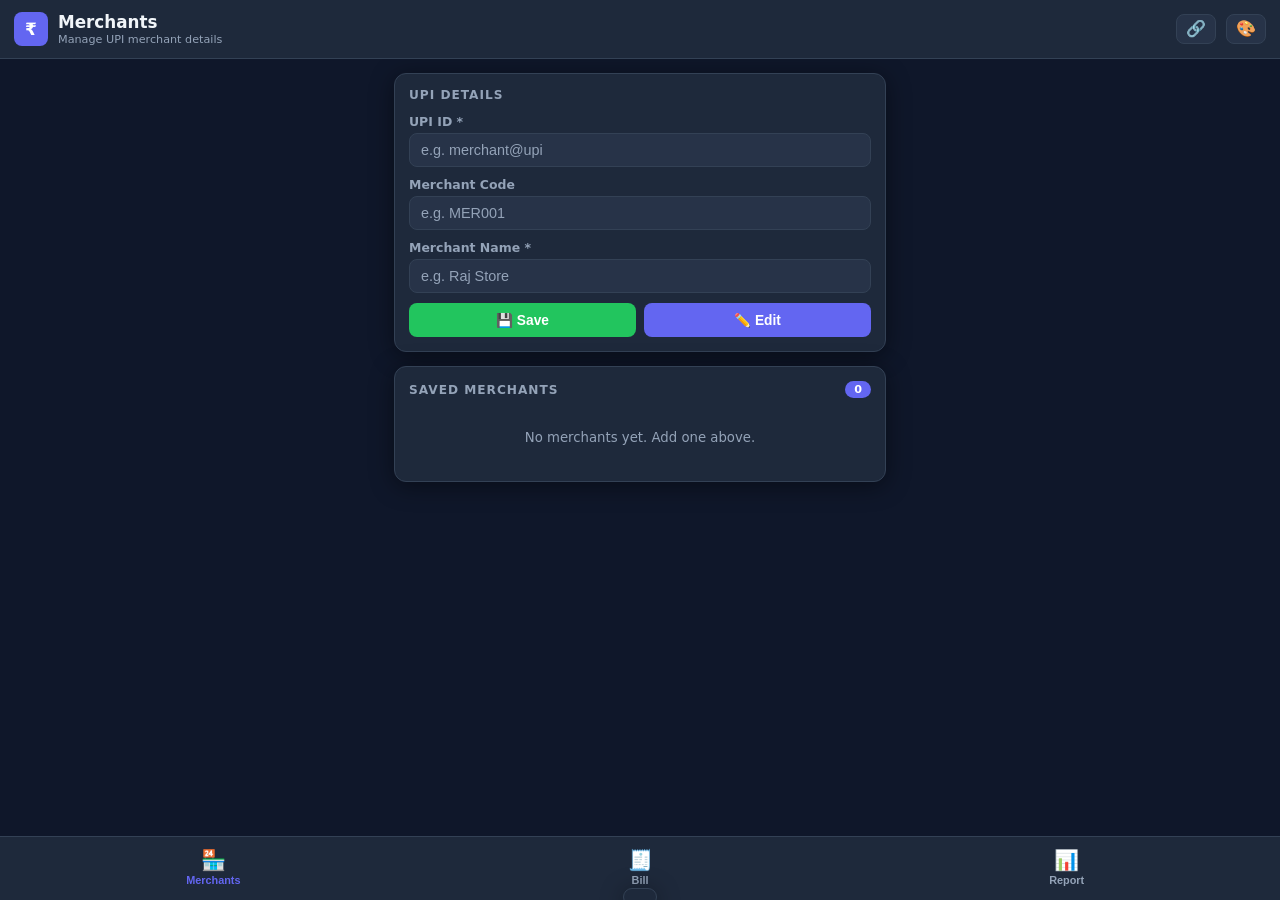
<file: index.html>
<!DOCTYPE html>
<html lang="en">
<head>
  <meta charset="UTF-8" />
  <meta name="viewport" content="width=device-width, initial-scale=1.0, viewport-fit=cover" />
  <meta name="theme-color" content="#6366f1" />
  <meta name="description" content="Manage UPI IDs, bills and reports" />
  <meta name="mobile-web-app-capable" content="yes" />
  <meta name="apple-mobile-web-app-capable" content="yes" />
  <meta name="apple-mobile-web-app-status-bar-style" content="black-translucent" />
  <meta name="apple-mobile-web-app-title" content="UPI Helper" />
  <link rel="manifest" href="manifest.json" />
  <link rel="apple-touch-icon" href="icon-192.png" />
  <link rel="icon" type="image/png" sizes="192x192" href="icon-192.png" />
  <title>UPI Helper</title>
  <script>
    // Handle redirect from 404.html
    (function(){
      var q = window.location.search;
      if (q && q.indexOf('?p=') === 0) {
        window.history.replaceState(null, null,
          window.location.pathname +
          (q.slice(3) ? '/' + q.slice(3).replace(/~and~/g,'&') : '') +
          window.location.hash
        );
      }
    })();
  </script>
  <link rel="stylesheet" href="style.css" />
  <script>
    // Apply saved theme before paint to avoid flash
    (function(){ document.documentElement.setAttribute('data-theme', localStorage.getItem('upi_theme') || 'dark'); })();
  </script>
</head>
<body>

  <header>
    <div class="header-icon">₹</div>
    <div class="header-text">
      <h1 id="pageTitle">Merchants</h1>
      <p id="pageSubtitle">Manage UPI merchant details</p>
    </div>
    <button id="shareBtn" class="theme-toggle-btn" title="Share app">🔗</button>
    <button id="themeBtn" class="theme-toggle-btn" title="Change theme">🎨</button>
  </header>

  <!-- Theme picker panel -->
  <div id="themePanel" class="theme-panel" style="display:none">
    <div class="theme-panel-title">Choose Theme</div>
    <div class="theme-swatches">
      <button class="swatch" data-theme="dark"   title="Dark">
        <span class="swatch-dot" style="background:linear-gradient(135deg,#0f172a,#1e293b)"></span>
        <span>Dark</span>
      </button>
      <button class="swatch" data-theme="light"  title="Light">
        <span class="swatch-dot" style="background:linear-gradient(135deg,#f1f5f9,#ffffff)"></span>
        <span>Light</span>
      </button>
      <button class="swatch" data-theme="ocean"  title="Ocean">
        <span class="swatch-dot" style="background:linear-gradient(135deg,#0a1628,#0ea5e9)"></span>
        <span>Ocean</span>
      </button>
      <button class="swatch" data-theme="forest" title="Forest">
        <span class="swatch-dot" style="background:linear-gradient(135deg,#071a0a,#4ade80)"></span>
        <span>Forest</span>
      </button>
      <button class="swatch" data-theme="sunset" title="Sunset">
        <span class="swatch-dot" style="background:linear-gradient(135deg,#1a0a00,#fb923c)"></span>
        <span>Sunset</span>
      </button>
    </div>
  </div>

  <!-- ═══════════════ MERCHANTS PAGE ═══════════════ -->
  <main id="pageMerchants" class="page active">


<div class="card">
      <div class="card-title">UPI Details</div>
      <div class="field">
        <label for="upiId">UPI ID *</label>
        <input id="upiId" type="text" placeholder="e.g. merchant@upi" autocomplete="off" />
      </div>
      <div class="field">
        <label for="merchantCode">Merchant Code</label>
        <input id="merchantCode" type="text" placeholder="e.g. MER001" autocomplete="off" />
      </div>
      <div class="field">
        <label for="merchantName">Merchant Name *</label>
        <input id="merchantName" type="text" placeholder="e.g. Raj Store" autocomplete="off" />
      </div>
      <div class="btn-row">
        <button id="saveBtn" class="btn-save">💾 Save</button>
        <button id="editBtn" class="btn-edit">✏️ Edit</button>
      </div>
    </div>

    <div class="card">
      <div class="entries-header">
        <span class="card-title" style="margin-bottom:0">Saved Merchants</span>
        <span id="countBadge" class="badge">0</span>
      </div>
      <div id="entryList" class="entry-list"></div>
    </div>

  </main>

  <!-- ═══════════════ BILL PAGE ═══════════════ -->
  <main id="pageBill" class="page">

    <div class="card">
      <div class="card-title">Select Merchant</div>
      <select id="billMerchant" class="select-input">
        <option value="">— choose a merchant —</option>
      </select>
    </div>

    <div class="card">
      <div class="card-title">Quick Add Numbers</div>
      <textarea id="quickNums" class="textarea-input" rows="3"
        placeholder="Enter numbers separated by space or comma&#10;e.g. 120, 85 250 40"></textarea>
      <button id="calcBtn" class="btn-calc">🧮 Calculate &amp; Fill Amount</button>
    </div>

    <div class="card">
      <div class="card-title">Bill Amount</div>
      <div class="amount-row">
        <span class="rupee-sym">₹</span>
        <input id="billAmount" type="number" min="0" step="0.01" placeholder="0.00" class="amount-input" />
      </div>
      <div class="bill-date-row">
        <label for="billDate">Date</label>
        <input id="billDate" type="date" class="date-input" />
      </div>
      <div class="btn-row" style="margin-top:14px">
        <button id="generateQR" class="btn-qr" style="width:100%">📱 Generate QR &amp; Save</button>
      </div>
    </div>

    <!-- QR + Save confirmation -->
    <div id="qrCard" class="card qr-card" style="display:none">
      <div class="card-title">UPI QR Code</div>
      <div class="qr-meta" id="qrMeta"></div>
      <div id="qrCanvas"></div>
      <p class="qr-hint">Scan with any UPI app to pay</p>
      <div class="qr-save-row">
        <button id="saveAsPaid" class="btn-paid">✅ Save as Paid</button>
        <button id="saveAsOpen" class="btn-open">🕐 Save as Open</button>
      </div>
      <button id="discardBill" class="btn-discard">✖ Discard</button>
    </div>

  </main>

  <!-- ═══════════════ REPORT PAGE ═══════════════ -->
  <main id="pageReport" class="page">

    <div class="card">
      <div class="card-title">Date Range</div>
      <div class="date-range-row">
        <div class="field" style="flex:1;margin-bottom:0">
          <label for="fromDate">From</label>
          <input id="fromDate" type="date" class="date-input" />
        </div>
        <div class="field" style="flex:1;margin-bottom:0">
          <label for="toDate">To</label>
          <input id="toDate" type="date" class="date-input" />
        </div>
      </div>
      <!-- Status filter tabs -->
      <div class="status-tabs">
        <button class="stab active" data-status="all">All</button>
        <button class="stab" data-status="open">Open</button>
        <button class="stab" data-status="paid">Paid</button>
      </div>
      <button id="filterBtn" class="btn-edit" style="margin-top:10px;width:100%">🔍 Filter</button>
    </div>

    <div class="card" id="reportSummaryCard" style="display:none">
      <div class="summary-row">
        <div class="summary-stat">
          <span class="stat-label">Transactions</span>
          <span class="stat-val" id="statCount">0</span>
        </div>
        <div class="summary-stat">
          <span class="stat-label">Open</span>
          <span class="stat-val warn" id="statOpen">₹0</span>
        </div>
        <div class="summary-stat">
          <span class="stat-label">Paid</span>
          <span class="stat-val accent" id="statPaid">₹0</span>
        </div>
      </div>
    </div>

    <div class="card" id="reportListCard" style="display:none">
      <div class="entries-header">
        <span class="card-title" style="margin-bottom:0">Transactions</span>
        <div class="report-actions">
          <label class="check-label">
            <input type="checkbox" id="selectAll" /> All
          </label>
          <button id="deleteSelected" class="btn-danger-sm">🗑 Delete</button>
        </div>
      </div>
      <div id="reportList" class="entry-list"></div>
    </div>

  </main>

  <!-- ═══════════════ SHARE APP MODAL ═══════════════ -->
  <div id="shareModal" class="modal-overlay" style="display:none">
    <div class="modal-box">
      <div class="modal-header">
        <span class="card-title" style="margin-bottom:0">Share App</span>
        <button id="closeShareModal" class="modal-close">✖</button>
      </div>
      <div id="shareQrCanvas"></div>
      <p class="qr-hint" style="margin-top:12px">Scan to open UPI Helper</p>
      <p id="shareUrl" class="share-url-text"></p>
      <button id="copyUrlBtn" class="btn-edit" style="width:100%;margin-top:10px">📋 Copy Link</button>
    </div>
  </div>

  <!-- ═══════════════ QR MODAL (report) ═══════════════ -->
  <div id="qrModal" class="modal-overlay" style="display:none">
    <div class="modal-box">
      <div class="modal-header">
        <span class="card-title" style="margin-bottom:0">UPI QR Code</span>
        <button id="closeModal" class="modal-close">✖</button>
      </div>
      <div class="qr-meta" id="modalQrMeta"></div>
      <div id="modalQrCanvas"></div>
      <p class="qr-hint">Scan with any UPI app to pay</p>
    </div>
  </div>

  <!-- ═══════════════ BOTTOM NAV ═══════════════ -->
  <nav class="bottom-nav">
    <button class="nav-btn active" data-page="pageMerchants">
      <span class="nav-icon">🏪</span><span>Merchants</span>
    </button>
    <button class="nav-btn" data-page="pageBill">
      <span class="nav-icon">🧾</span><span>Bill</span>
    </button>
    <button class="nav-btn" data-page="pageReport">
      <span class="nav-icon">📊</span><span>Report</span>
    </button>
  </nav>

  <div id="toast" class="toast"></div>

  <script src="qrcode.min.js"></script>
  <script src="app.js"></script>
</body>
</html>
</file>
<file: style.css>
*, *::before, *::after { box-sizing: border-box; margin: 0; padding: 0; }

/* ══════════════════════════════════════════════
   THEMES  — applied via [data-theme] on <html>
══════════════════════════════════════════════ */
:root,
[data-theme="dark"] {
  --bg:           #0f172a;
  --surface:      #1e293b;
  --surface2:     #273348;
  --border:       #334155;
  --primary:      #6366f1;
  --primary-h:    #4f46e5;
  --success:      #22c55e;
  --success-h:    #16a34a;
  --warn:         #f59e0b;
  --warn-h:       #d97706;
  --danger:       #ef4444;
  --text:         #f1f5f9;
  --text-muted:   #94a3b8;
  --shadow:       0 4px 24px rgba(0,0,0,0.45);
  --input-scheme: dark;
}

[data-theme="light"] {
  --bg:           #f1f5f9;
  --surface:      #ffffff;
  --surface2:     #f8fafc;
  --border:       #cbd5e1;
  --primary:      #4f46e5;
  --primary-h:    #4338ca;
  --success:      #16a34a;
  --success-h:    #15803d;
  --warn:         #d97706;
  --warn-h:       #b45309;
  --danger:       #dc2626;
  --text:         #0f172a;
  --text-muted:   #475569;
  --shadow:       0 2px 12px rgba(0,0,0,0.10);
  --input-scheme: light;
}

[data-theme="ocean"] {
  --bg:           #060f1e;
  --surface:      #0b1d33;
  --surface2:     #0f2a48;
  --border:       #163756;
  --primary:      #38bdf8;
  --primary-h:    #0ea5e9;
  --success:      #34d399;
  --success-h:    #10b981;
  --warn:         #fbbf24;
  --warn-h:       #f59e0b;
  --danger:       #f87171;
  --text:         #e0f2fe;
  --text-muted:   #7dd3fc;
  --shadow:       0 4px 24px rgba(0,0,0,0.5);
  --input-scheme: dark;
}

[data-theme="forest"] {
  --bg:           #071409;
  --surface:      #0d2110;
  --surface2:     #122d17;
  --border:       #1a3d20;
  --primary:      #4ade80;
  --primary-h:    #22c55e;
  --success:      #86efac;
  --success-h:    #4ade80;
  --warn:         #fde047;
  --warn-h:       #facc15;
  --danger:       #f87171;
  --text:         #dcfce7;
  --text-muted:   #86efac;
  --shadow:       0 4px 24px rgba(0,0,0,0.5);
  --input-scheme: dark;
}

[data-theme="sunset"] {
  --bg:           #1a0800;
  --surface:      #2d1200;
  --surface2:     #3d1c05;
  --border:       #5c2e0a;
  --primary:      #fb923c;
  --primary-h:    #f97316;
  --success:      #34d399;
  --success-h:    #10b981;
  --warn:         #fbbf24;
  --warn-h:       #f59e0b;
  --danger:       #f87171;
  --text:         #fff7ed;
  --text-muted:   #fed7aa;
  --shadow:       0 4px 24px rgba(0,0,0,0.5);
  --input-scheme: dark;
}

/* ── Base ── */
:root { --nav-h: 64px; --radius: 12px; }

body {
  font-family: 'Segoe UI', system-ui, sans-serif;
  background: var(--bg);
  color: var(--text);
  min-height: 100dvh;
  display: flex;
  flex-direction: column;
  padding-bottom: var(--nav-h);
  transition: background 0.25s, color 0.25s;
}

/* ── Header ── */
header {
  background: var(--surface);
  border-bottom: 1px solid var(--border);
  padding: 12px 14px;
  display: flex; align-items: center; gap: 10px;
  position: sticky; top: 0; z-index: 20;
  transition: background 0.25s, border-color 0.25s;
}
.header-icon {
  width: 34px; height: 34px; flex-shrink: 0;
  background: var(--primary); border-radius: 8px;
  display: grid; place-items: center;
  font-size: 17px; font-weight: 700; color: #fff;
}
.header-text { flex: 1; min-width: 0; }
header h1 { font-size: 1.05rem; font-weight: 700; line-height: 1.2; color: var(--text); }
header p  { font-size: 0.7rem; color: var(--text-muted); }

.theme-toggle-btn {
  background: var(--surface2); border: 1.5px solid var(--border);
  border-radius: 8px; padding: 6px 9px; font-size: 1rem;
  cursor: pointer; flex-shrink: 0; line-height: 1;
  transition: background 0.2s;
}
.theme-toggle-btn:hover { background: var(--border); }

/* ── Theme panel ── */
.theme-panel {
  background: var(--surface);
  border-bottom: 1px solid var(--border);
  padding: 12px 14px;
  animation: slideDown 0.18s ease;
}
@keyframes slideDown { from { opacity:0; transform:translateY(-8px); } to { opacity:1; transform:translateY(0); } }
.theme-panel-title { font-size: 0.72rem; font-weight: 600; color: var(--text-muted); text-transform: uppercase; letter-spacing: 0.07em; margin-bottom: 10px; }
.theme-swatches { display: flex; gap: 8px; }
.swatch {
  flex: 1; display: flex; flex-direction: column; align-items: center; gap: 5px;
  background: var(--surface2); border: 2px solid var(--border);
  border-radius: 10px; padding: 8px 4px; cursor: pointer; font-size: 0.68rem;
  color: var(--text-muted); font-weight: 600; transition: border-color 0.15s, color 0.15s;
}
.swatch:hover, .swatch.active { border-color: var(--primary); color: var(--text); }
.swatch-dot { width: 28px; height: 28px; border-radius: 50%; display: block; border: 2px solid rgba(255,255,255,0.2); }

/* ── Pages ── */
.page { display: none; flex-direction: column; gap: 14px; padding: 14px; max-width: 520px; width: 100%; margin: 0 auto; }
.page.active { display: flex; }

/* ── Bottom Nav ── */
.bottom-nav {
  position: fixed; bottom: 0; left: 0; right: 0;
  height: var(--nav-h);
  background: var(--surface); border-top: 1px solid var(--border);
  display: flex; z-index: 30;
  transition: background 0.25s;
}
.nav-btn {
  flex: 1; display: flex; flex-direction: column; align-items: center; justify-content: center; gap: 2px;
  background: none; border: none; color: var(--text-muted); font-size: 0.68rem; font-weight: 600;
  cursor: pointer; transition: color 0.15s; padding: 6px 0 10px;
}
.nav-btn .nav-icon { font-size: 1.25rem; }
.nav-btn.active { color: var(--primary); }

/* ── Card ── */
.card {
  background: var(--surface); border: 1px solid var(--border);
  border-radius: var(--radius); padding: 14px; box-shadow: var(--shadow);
  transition: background 0.25s, border-color 0.25s;
}
.card-title { font-size: 0.76rem; font-weight: 700; color: var(--text-muted); text-transform: uppercase; letter-spacing: 0.08em; margin-bottom: 12px; }

/* ── Fields ── */
.field { display: flex; flex-direction: column; gap: 4px; margin-bottom: 10px; }
.field:last-of-type { margin-bottom: 0; }
label { font-size: 0.78rem; font-weight: 600; color: var(--text-muted); }

input[type="text"],
input[type="number"],
input[type="date"] {
  background: var(--surface2); border: 1.5px solid var(--border);
  border-radius: 8px; color: var(--text); font-size: 0.9rem;
  padding: 8px 11px; outline: none; transition: border-color 0.2s, background 0.25s; width: 100%;
}
input:focus { border-color: var(--primary); }
input:disabled { opacity: 0.45; cursor: not-allowed; }
input::placeholder { color: var(--text-muted); }

.select-input {
  width: 100%; background: var(--surface2); border: 1.5px solid var(--border);
  border-radius: 8px; color: var(--text); font-size: 0.9rem;
  padding: 8px 11px; outline: none; cursor: pointer; transition: border-color 0.2s;
}
.select-input:focus { border-color: var(--primary); }
/* Fix select option text in all themes */
.select-input option { background: var(--surface); color: var(--text); }

.textarea-input {
  width: 100%; background: var(--surface2); border: 1.5px solid var(--border);
  border-radius: 8px; color: var(--text); font-size: 0.9rem;
  padding: 8px 11px; resize: vertical; outline: none; font-family: inherit;
  transition: border-color 0.2s;
}
.textarea-input:focus { border-color: var(--primary); }
.textarea-input::placeholder { color: var(--text-muted); }

.date-input {
  background: var(--surface2); border: 1.5px solid var(--border);
  border-radius: 8px; color: var(--text); font-size: 0.86rem;
  padding: 7px 11px; outline: none; width: 100%;
  color-scheme: var(--input-scheme);
}
.date-input:focus { border-color: var(--primary); }

/* ── Buttons ── */
.btn-row { display: flex; gap: 8px; }
button { padding: 9px 13px; border: none; border-radius: 8px; font-size: 0.86rem; font-weight: 700; cursor: pointer; display: flex; align-items: center; justify-content: center; gap: 5px; transition: background 0.2s, transform 0.1s; }
button:active { transform: scale(0.97); }

.btn-save   { background: var(--success); color: #fff; flex: 1; }
.btn-save:hover { background: var(--success-h); }
.btn-save:disabled { opacity: 0.5; cursor: not-allowed; }

.btn-edit   { background: var(--primary); color: #fff; flex: 1; }
.btn-edit:hover { background: var(--primary-h); }

.btn-delete { background: transparent; border: 1.5px solid var(--danger); color: var(--danger); flex: 0 0 auto; padding: 9px 12px; }
.btn-delete:hover { background: rgba(239,68,68,0.12); }

.btn-calc   { background: var(--warn); color: #000; width: 100%; margin-top: 8px; }
.btn-calc:hover { background: var(--warn-h); }

.btn-qr     { background: var(--primary); color: #fff; width: 100%; }
.btn-qr:hover { background: var(--primary-h); }

.btn-danger-sm { background: transparent; border: 1.5px solid var(--danger); color: var(--danger); padding: 4px 9px; font-size: 0.76rem; border-radius: 6px; }
.btn-danger-sm:hover { background: rgba(239,68,68,0.12); }

/* QR save row */
.qr-save-row { display: flex; gap: 8px; margin-top: 4px; }
.btn-paid { flex: 1; background: var(--success); color: #fff; border-radius: 8px; font-weight: 700; }
.btn-paid:hover { background: var(--success-h); }
.btn-open { flex: 1; background: var(--warn); color: #000; border-radius: 8px; font-weight: 700; }
.btn-open:hover { background: var(--warn-h); }
.btn-discard { width: 100%; margin-top: 6px; background: transparent; border: 1.5px solid var(--border); color: var(--text-muted); border-radius: 8px; }
.btn-discard:hover { border-color: var(--danger); color: var(--danger); }

/* ── Amount row ── */
.amount-row { display: flex; align-items: center; gap: 8px; background: var(--surface2); border: 1.5px solid var(--border); border-radius: 8px; padding: 0 11px; transition: border-color 0.2s; }
.amount-row:focus-within { border-color: var(--primary); }
.rupee-sym { font-size: 1.1rem; font-weight: 700; color: var(--success); }
.amount-input { background: transparent !important; border: none !important; padding: 9px 0 !important; font-size: 1.35rem !important; font-weight: 700; flex: 1; color: var(--text) !important; }
.amount-input:focus { border: none !important; }

.bill-date-row { display: flex; align-items: center; gap: 10px; margin-top: 10px; }
.bill-date-row label { white-space: nowrap; }
.bill-date-row .date-input { flex: 1; }

/* ── QR card ── */
.qr-card { text-align: center; }
.qr-meta { font-size: 0.8rem; color: var(--text-muted); margin-bottom: 12px; line-height: 1.7; }
.qr-meta strong { color: var(--text); }
#qrCanvas, #modalQrCanvas { display: flex; justify-content: center; }
#qrCanvas canvas, #qrCanvas img,
#modalQrCanvas canvas, #modalQrCanvas img { border-radius: 10px; max-width: 220px; }
.qr-hint { font-size: 0.74rem; color: var(--text-muted); margin: 8px 0 14px; }

/* ── Merchant list ── */
.entries-header { display: flex; justify-content: space-between; align-items: center; margin-bottom: 10px; }
.badge { background: var(--primary); color: #fff; border-radius: 20px; font-size: 0.7rem; font-weight: 700; padding: 2px 9px; }
.entry-list { display: flex; flex-direction: column; gap: 7px; }

.entry-item { background: var(--surface2); border: 1px solid var(--border); border-radius: 10px; padding: 10px 12px; display: flex; align-items: center; gap: 10px; cursor: pointer; transition: border-color 0.2s; }
.entry-item:hover { border-color: var(--primary); }
.entry-item.active { border-color: var(--primary); background: rgba(99,102,241,0.08); }
.entry-avatar { width: 34px; height: 34px; border-radius: 50%; background: var(--primary); display: grid; place-items: center; font-weight: 700; font-size: 0.9rem; flex-shrink: 0; color: #fff; }
.entry-info { flex: 1; min-width: 0; }
.entry-name { font-weight: 600; font-size: 0.88rem; white-space: nowrap; overflow: hidden; text-overflow: ellipsis; color: var(--text); }
.entry-upi  { font-size: 0.74rem; color: var(--text-muted); white-space: nowrap; overflow: hidden; text-overflow: ellipsis; }
.entry-code { font-size: 0.7rem; color: var(--primary); margin-top: 1px; }

.empty-state { text-align: center; color: var(--text-muted); padding: 22px 0; font-size: 0.83rem; }

/* ── Report ── */
.date-range-row { display: flex; gap: 10px; }

.status-tabs { display: flex; gap: 6px; margin-top: 10px; }
.stab { flex: 1; padding: 6px 0; border-radius: 7px; background: var(--surface2); border: 1.5px solid var(--border); color: var(--text-muted); font-size: 0.78rem; font-weight: 700; cursor: pointer; transition: all 0.15s; }
.stab.active { background: var(--primary); border-color: var(--primary); color: #fff; }

.summary-row { display: flex; gap: 8px; }
.summary-stat { flex: 1; background: var(--surface2); border-radius: 8px; padding: 10px 6px; text-align: center; }
.stat-label { display: block; font-size: 0.68rem; color: var(--text-muted); margin-bottom: 3px; font-weight: 600; text-transform: uppercase; letter-spacing: 0.05em; }
.stat-val { display: block; font-size: 1.1rem; font-weight: 700; color: var(--text); }
.stat-val.accent { color: var(--success); }
.stat-val.warn   { color: var(--warn); }

.report-actions { display: flex; align-items: center; gap: 8px; }
.check-label { display: flex; align-items: center; gap: 4px; font-size: 0.78rem; cursor: pointer; color: var(--text-muted); font-weight: 600; }
.check-label input[type="checkbox"] { accent-color: var(--primary); width: 14px; height: 14px; cursor: pointer; }

/* ── Transaction rows ── */
.tx-item { background: var(--surface2); border: 1px solid var(--border); border-radius: 10px; padding: 9px 11px; display: flex; align-items: center; gap: 7px; }
.tx-item.selected { border-color: var(--primary); }
.tx-check { accent-color: var(--primary); width: 15px; height: 15px; flex-shrink: 0; cursor: pointer; }
.tx-info { flex: 1; min-width: 0; }
.tx-merchant { font-weight: 600; font-size: 0.86rem; color: var(--text); }
.tx-date { font-size: 0.71rem; color: var(--text-muted); margin-top: 1px; }
.tx-right { display: flex; flex-direction: column; align-items: flex-end; gap: 4px; flex-shrink: 0; }
.tx-amount { font-weight: 700; font-size: 0.93rem; color: var(--success); }

.status-pill { display: inline-flex; align-items: center; gap: 3px; padding: 2px 7px; border-radius: 20px; font-size: 0.68rem; font-weight: 700; cursor: pointer; border: none; transition: all 0.15s; white-space: nowrap; }
.status-pill.paid { background: rgba(34,197,94,0.15); color: var(--success); border: 1px solid rgba(34,197,94,0.3); }
.status-pill.paid:hover { background: rgba(34,197,94,0.28); }
.status-pill.open { background: rgba(245,158,11,0.15); color: var(--warn); border: 1px solid rgba(245,158,11,0.3); }
.status-pill.open:hover { background: rgba(245,158,11,0.28); }

/* Light theme pill adjustments for contrast */
[data-theme="light"] .status-pill.paid { background: #dcfce7; color: #15803d; border-color: #86efac; }
[data-theme="light"] .status-pill.open { background: #fef3c7; color: #b45309; border-color: #fcd34d; }

.tx-actions { display: flex; align-items: center; gap: 3px; margin-left: 2px; flex-shrink: 0; }
.tx-icon-btn { background: none; border: none; cursor: pointer; padding: 4px 5px; border-radius: 6px; font-size: 0.9rem; line-height: 1; color: var(--text-muted); transition: background 0.15s, color 0.15s; }
.tx-icon-btn:hover { background: var(--surface); color: var(--text); }
.tx-icon-btn.danger:hover { background: rgba(239,68,68,0.12); color: var(--danger); }

/* ── QR Modal ── */
.modal-overlay { position: fixed; inset: 0; background: rgba(0,0,0,0.72); display: flex; align-items: center; justify-content: center; z-index: 200; padding: 20px; }
.modal-box { background: var(--surface); border: 1px solid var(--border); border-radius: var(--radius); padding: 18px; width: 100%; max-width: 300px; text-align: center; box-shadow: var(--shadow); }
.modal-header { display: flex; justify-content: space-between; align-items: center; margin-bottom: 12px; }
.modal-close { background: none; border: none; color: var(--text-muted); font-size: 1rem; cursor: pointer; padding: 3px 7px; border-radius: 6px; }
.modal-close:hover { background: var(--surface2); color: var(--danger); }

/* ── Share URL text ── */
.share-url-text {
  font-size: 0.72rem; color: var(--text-muted);
  word-break: break-all; margin-top: 6px; line-height: 1.5;
}

/* ── Install banner ── */
.install-banner { background: linear-gradient(135deg,#312e81,#4338ca); border: 1px solid #6366f1; border-radius: var(--radius); padding: 11px 13px; display: flex; align-items: center; gap: 10px; }
.install-banner p { font-size: 0.8rem; flex: 1; color: #fff; }
.btn-install { background: #fff; color: #4338ca; border: none; border-radius: 7px; padding: 5px 12px; font-size: 0.78rem; font-weight: 700; cursor: pointer; flex: 0 0 auto; }

/* ── Toast ── */
.toast { position: fixed; bottom: calc(var(--nav-h) + 10px); left: 50%; transform: translateX(-50%) translateY(80px); background: var(--surface); border: 1px solid var(--border); border-radius: 10px; padding: 8px 16px; font-size: 0.83rem; font-weight: 600; box-shadow: var(--shadow); transition: transform 0.3s ease; z-index: 100; white-space: nowrap; color: var(--text); }
.toast.show { transform: translateX(-50%) translateY(0); }
.toast.success { border-color: var(--success); color: var(--success); }
.toast.error   { border-color: var(--danger);  color: var(--danger); }
.toast.warn    { border-color: var(--warn);    color: var(--warn); }
</file>
